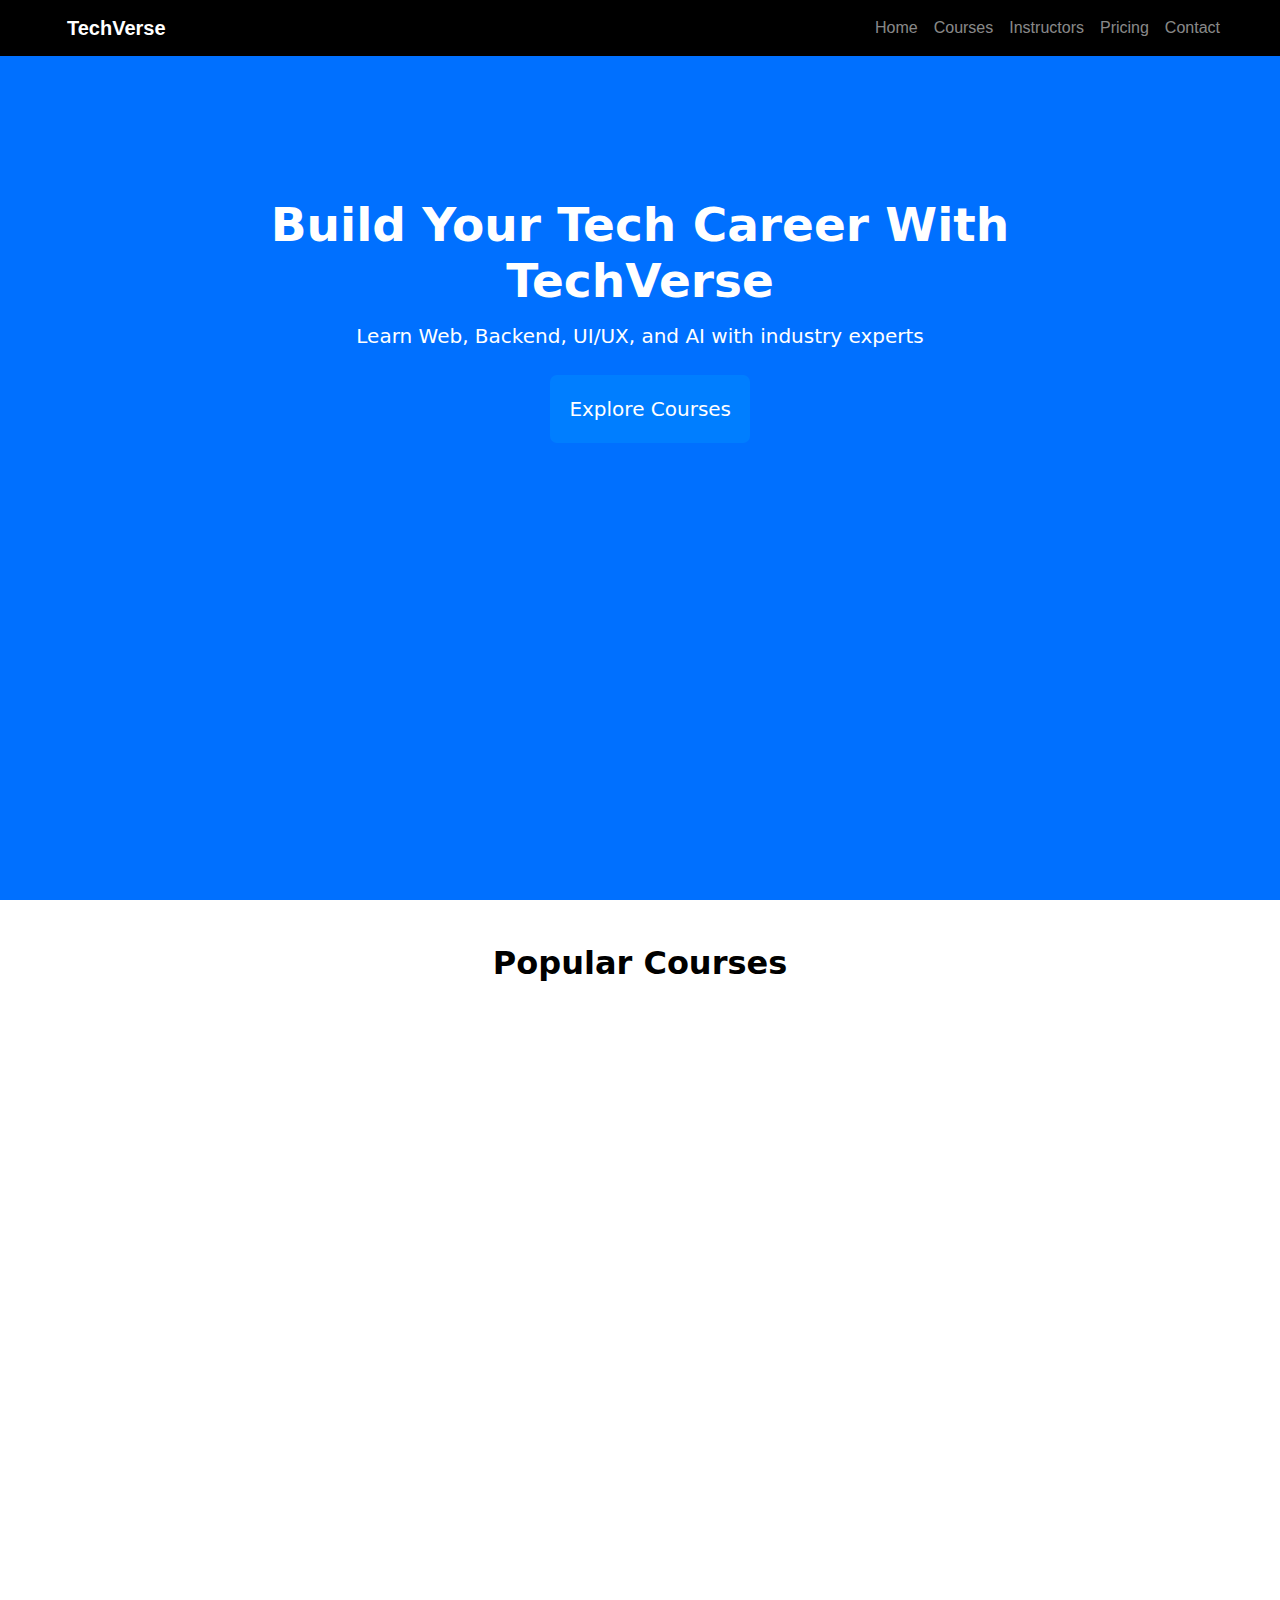
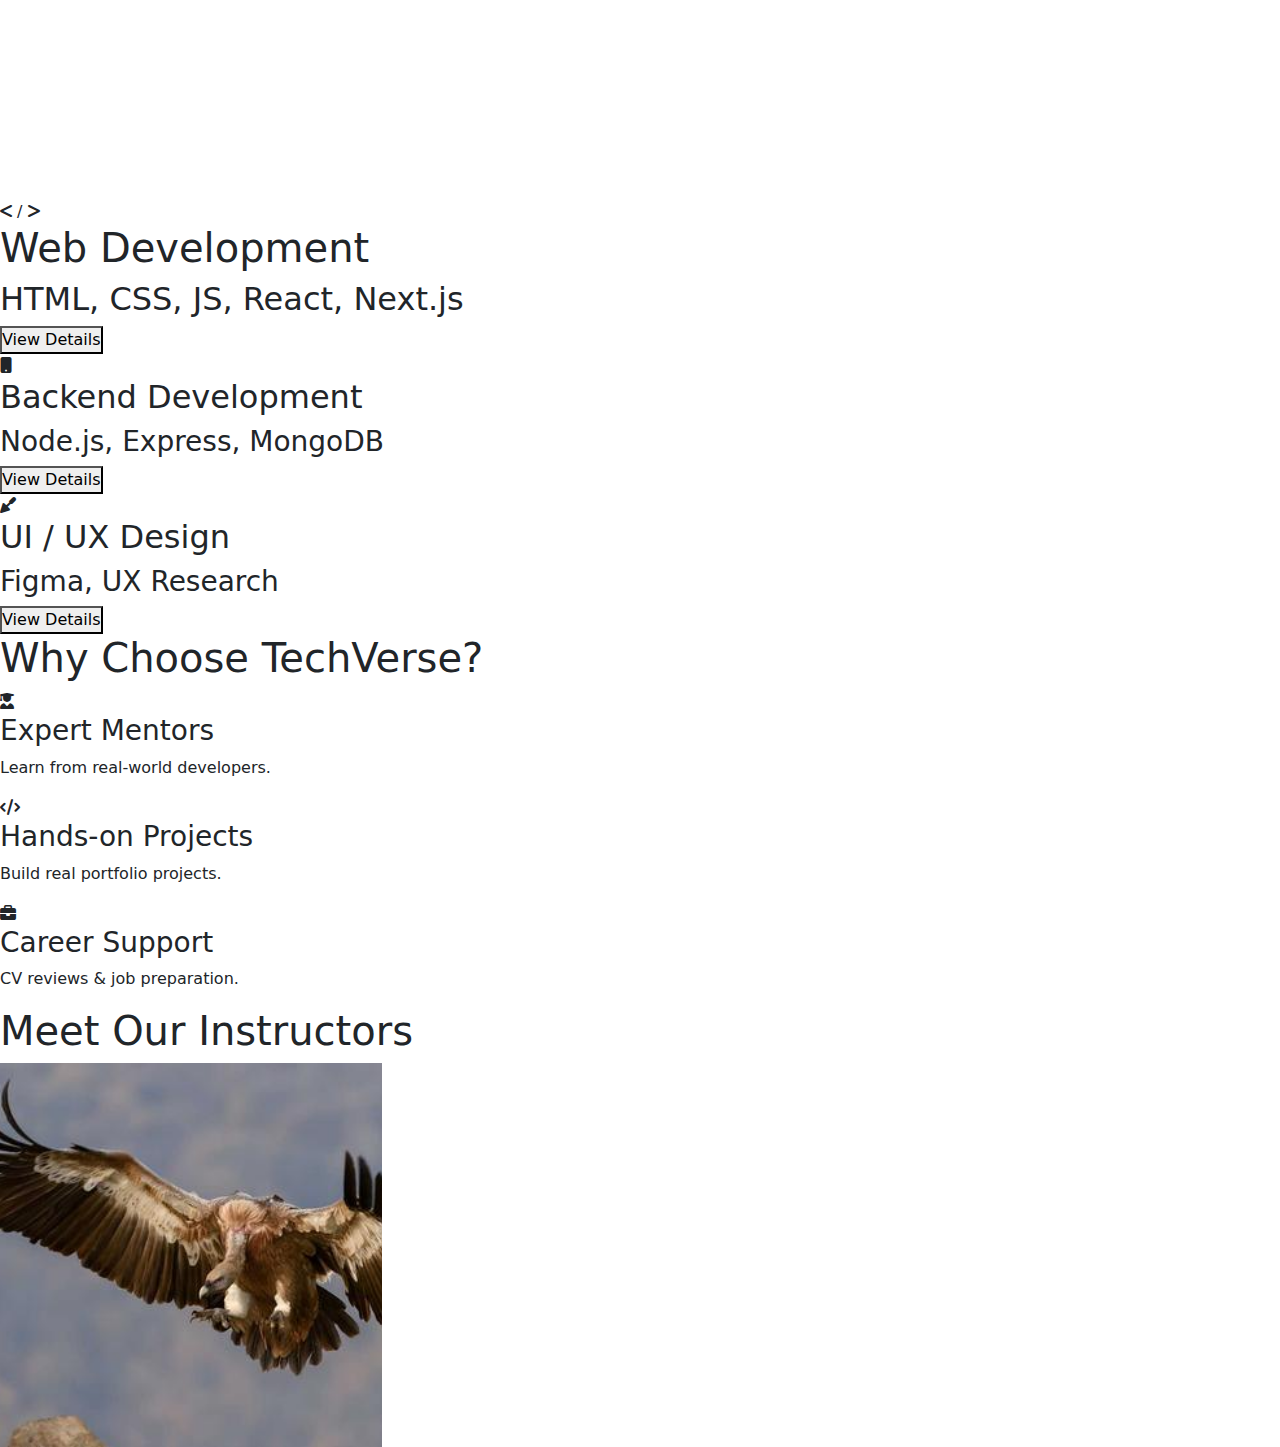
<file: index.html>
<!DOCTYPE html>
<html lang="en">
<head>
    <link href="https://cdn.jsdelivr.net/npm/bootstrap@5.3.2/dist/css/bootstrap.min.css" rel="stylesheet">
    <link rel="stylesheet" href="Tech verse.css">
    <meta name="viewport" content="width=device-width, initial-scale=1.0">
    <link rel="stylesheet" href="https://cdnjs.cloudflare.com/ajax/libs/font-awesome/6.5.1/css/all.min.css">


</head> 

<body>
<nav class="navbar navbar-expand-lg navbar-dark bg-dark">
  <div class="container-fluid">
    <a class="navbar-brand" href="#">TechVerse</a>

    <div class="collapse navbar-collapse" id="navbarNavAltMarkup">
      <div class="navbar-nav">
        <a class="nav-link" href="#">Home</a>
        <a class="nav-link" href="#">Courses</a>
        <a class="nav-link" href="#">Instructors</a>
        <a class="nav-link" href="#">Pricing</a>
        <a class="nav-link" href="#">Contact</a>
      </div>
    </div>
  </div>
</nav>

<div class="background">
    <h1> Build Your Tech Career With TechVerse </h1>
    <h2> Learn Web, Backend, UI/UX, and AI with industry experts </h2>
    <button> Explore Courses </button>

</div>

    <div class="courses-section">
        <h1> Popular Courses </h1>
    </div>

    <div class="main">

    </div>
     <div class="boxes"> 
        <div class="box1">
            <div class="icon">
    
            <i class="fa-solid fa-less-than"></i>
                <span>/</span>
                <i class="fa-solid fa-greater-than"></i>
                </div>
        
            <h1>Web Development</h1> 
            <h2> HTML, CSS, JS, React, Next.js </h2>

            <button> View Details </button>

        </div>

        
        <div class="box2"> 
            <i class="fa-solid fa-mobile-button"></i>
            <h2> Backend Development</h2>
            <h3> Node.js, Express, MongoDB</h3>
            <button> View Details </button>
        </div>

        <div class="box3">
            <i class="fa-solid fa-trowel"></i>
            <h2> UI / UX Design</h2>
            <h3> Figma, UX Research</h3>
            <button> View Details </button>

        </div>

      </div>  

      <section class="why">
        <h1>Why Choose TechVerse?</h1>

            <div class="features">
                <div class="feature">
                <i class="fa-solid fa-user-graduate"></i>
                <h3>Expert Mentors</h3>
                <p>Learn from real-world developers.</p>
                </div>

                <div class="feature">
                <i class="fa-solid fa-code"></i>
                <h3>Hands-on Projects</h3>
                <p>Build real portfolio projects.</p>
                </div>

                <div class="feature">
                <i class="fa-solid fa-briefcase"></i>
                <h3>Career Support</h3>
                <p>CV reviews & job preparation.</p>
                </div>
            </div>
            </section>

      </div>

      <div class="meet"> 
        <h1> Meet Our Instructors </h1>
    </div>

    <div class="team">
        <div class="memb1"></div>
            <img src="bird.png">   
    </div>
<script src="https://cdn.jsdelivr.net/npm/bootstrap@5.3.2/dist/js/bootstrap.bundle.min.js"></script>
</body>
</html>
</file>
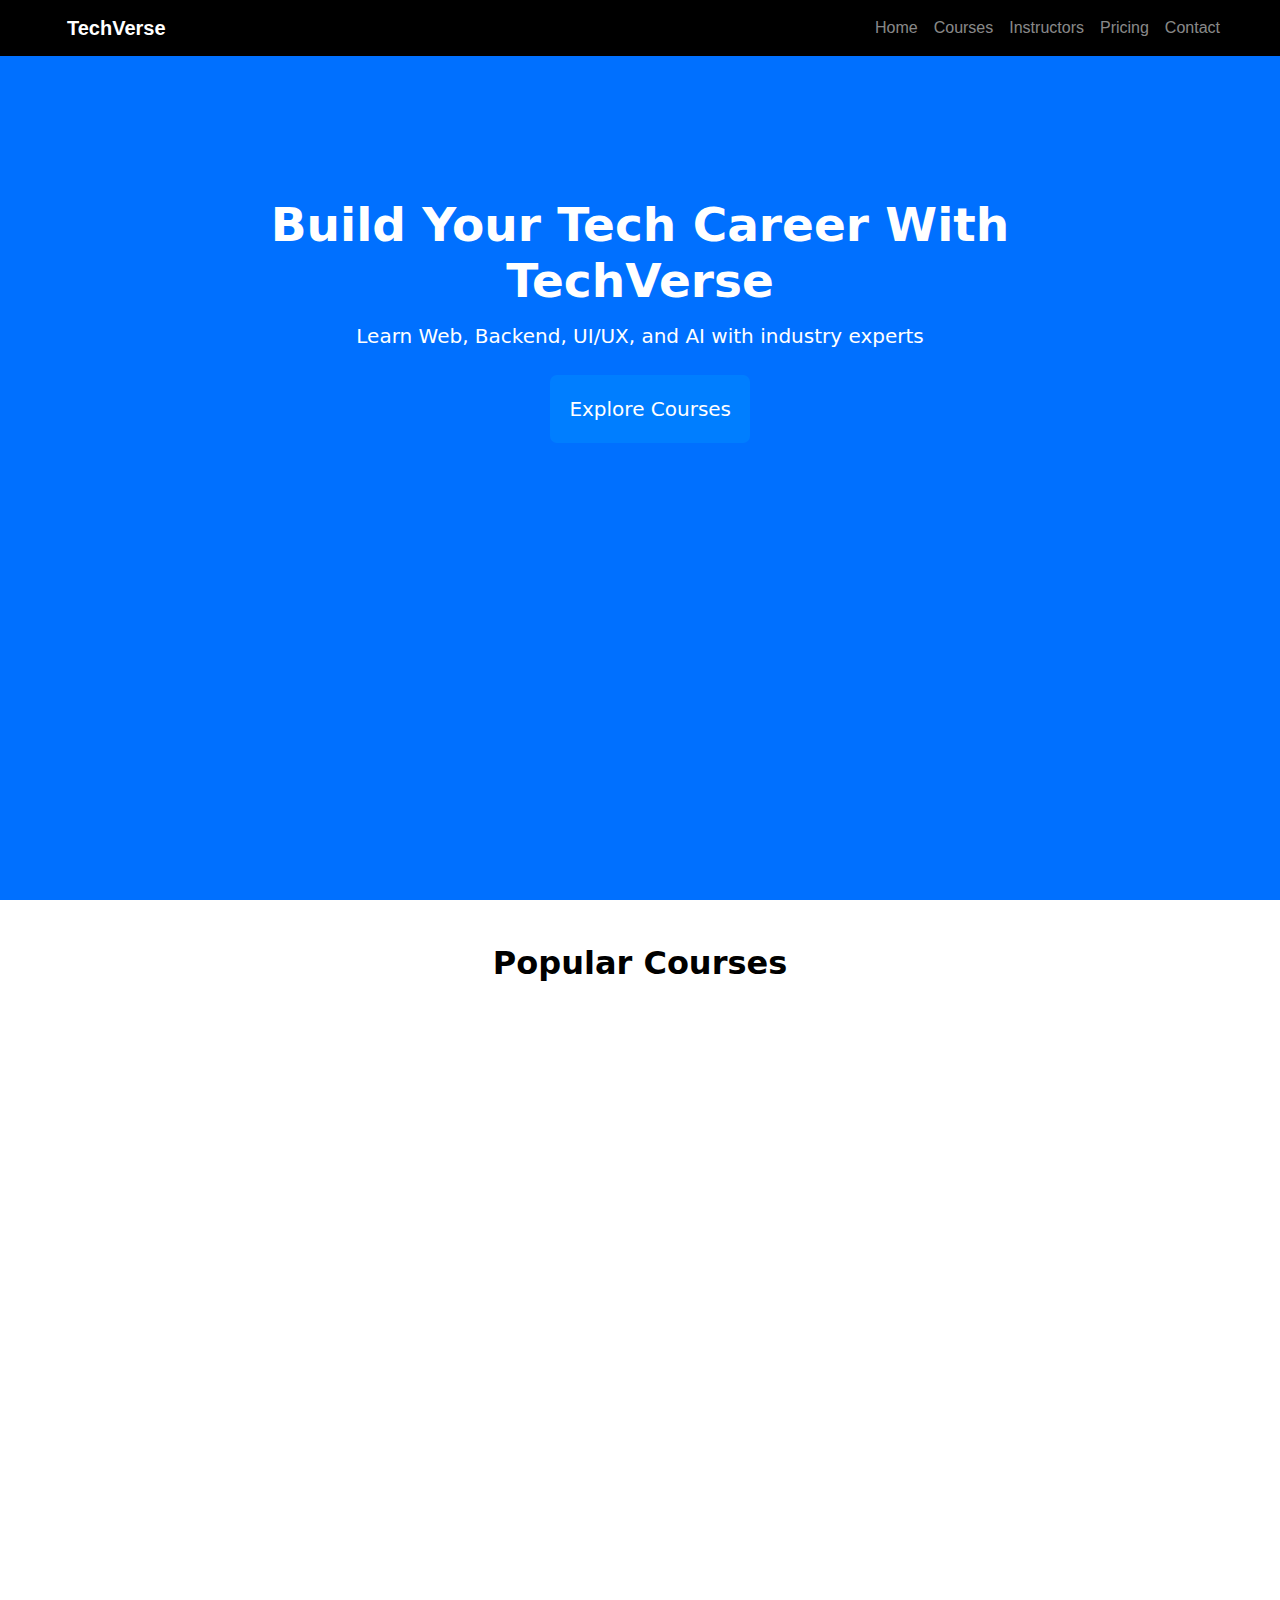
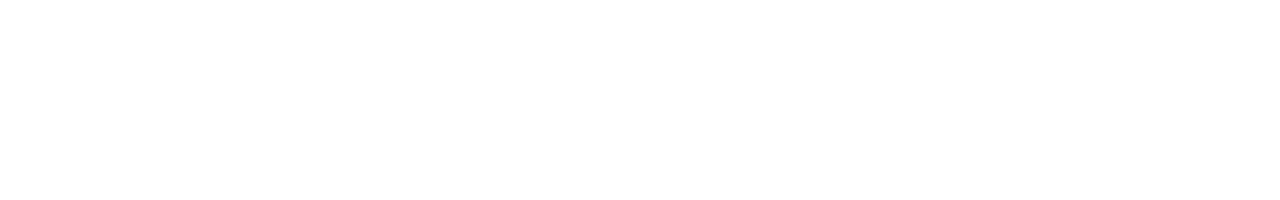
<file: Tech verse.html>
<!DOCTYPE html>
<html lang="en">
<head>
    <link href="https://cdn.jsdelivr.net/npm/bootstrap@5.3.2/dist/css/bootstrap.min.css" rel="stylesheet">
    <link rel="stylesheet" href="Tech verse.css">
    <meta name="viewport" content="width=device-width, initial-scale=1.0">

</head> 

<body>
<nav class="navbar navbar-expand-lg navbar-dark bg-dark">
  <div class="container-fluid">
    <a class="navbar-brand" href="#">TechVerse</a>

    <div class="collapse navbar-collapse" id="navbarNavAltMarkup">
      <div class="navbar-nav">
        <a class="nav-link" href="#">Home</a>
        <a class="nav-link" href="#">Courses</a>
        <a class="nav-link" href="#">Instructors</a>
        <a class="nav-link" href="#">Pricing</a>
        <a class="nav-link" href="#">Contact</a>
      </div>
    </div>
  </div>
</nav>

<div class="background">
    <h1> Build Your Tech Career With TechVerse </h1>
    <h2> Learn Web, Backend, UI/UX, and AI with industry experts </h2>
    <button> Explore Courses </button>

</div>

    <div class="courses-section">
        <h1> Popular Courses </h1>
    </div>

    <div class="main">
        
    </div>

    <box>

    </box>



<script src="https://cdn.jsdelivr.net/npm/bootstrap@5.3.2/dist/js/bootstrap.bundle.min.js"></script>
</body>
</html>
</file>
<file: Tech verse.css>
*{
    margin: 0px;
    padding: 0px;
    box-sizing: border-box;
}

/* .navbar-brand, .nav-link{
    font-weight: 700 !important;
    color: white !important;
    font-family: 'Segoe UI', sans-serif;

} */

.container-fluid{
    background-color: black !important;
}

.background{
    height: 100vh;
    width: 100%;
    background-color: rgb(0, 112, 560) !important;
}

.background h1{
     color: white;
    font-weight: 700;
    text-align: center;
    padding: 197px;
    font-size: 47px;
    margin-bottom: 10px;
}

.background h2{
    text-align: center;
    color: white;
    font-size: 20px;
    font-weight: 100;
    margin-top: -193px;
}

.navbar{

    z-index: 1000;
    top: 0;
    left: 0;
    position: fixed;
    width: 100%;
        font-weight: 700 !important;
    font-family: 'Segoe UI', sans-serif;
    background-color: black !important;

}

.background button {
        padding: 19px;
    margin-top: 19px;
        background-color: rgb(0, 126, 560);
    border-radius: 7px;
    color: white;
    font-size: 20px;
    margin-left: 43%;
        border: none;
}

.navbar-nav {
    margin-left: auto; 
        cursor: pointer;
        margin-right: 40px;
        font-weight: 500;
        
}

.navbar-brand{
        margin-left: 55px;
}

.background button:hover{
       background: rgb(0, 100, 560)
}

.courses-section{
    min-height: 100vh;
}

.courses-section h1{
    color: black;
    font-weight: 700;
    text-align: center;
        padding: 44px;
            font-size: 32px;
}

.main{
    display: flex;
}
</file>
